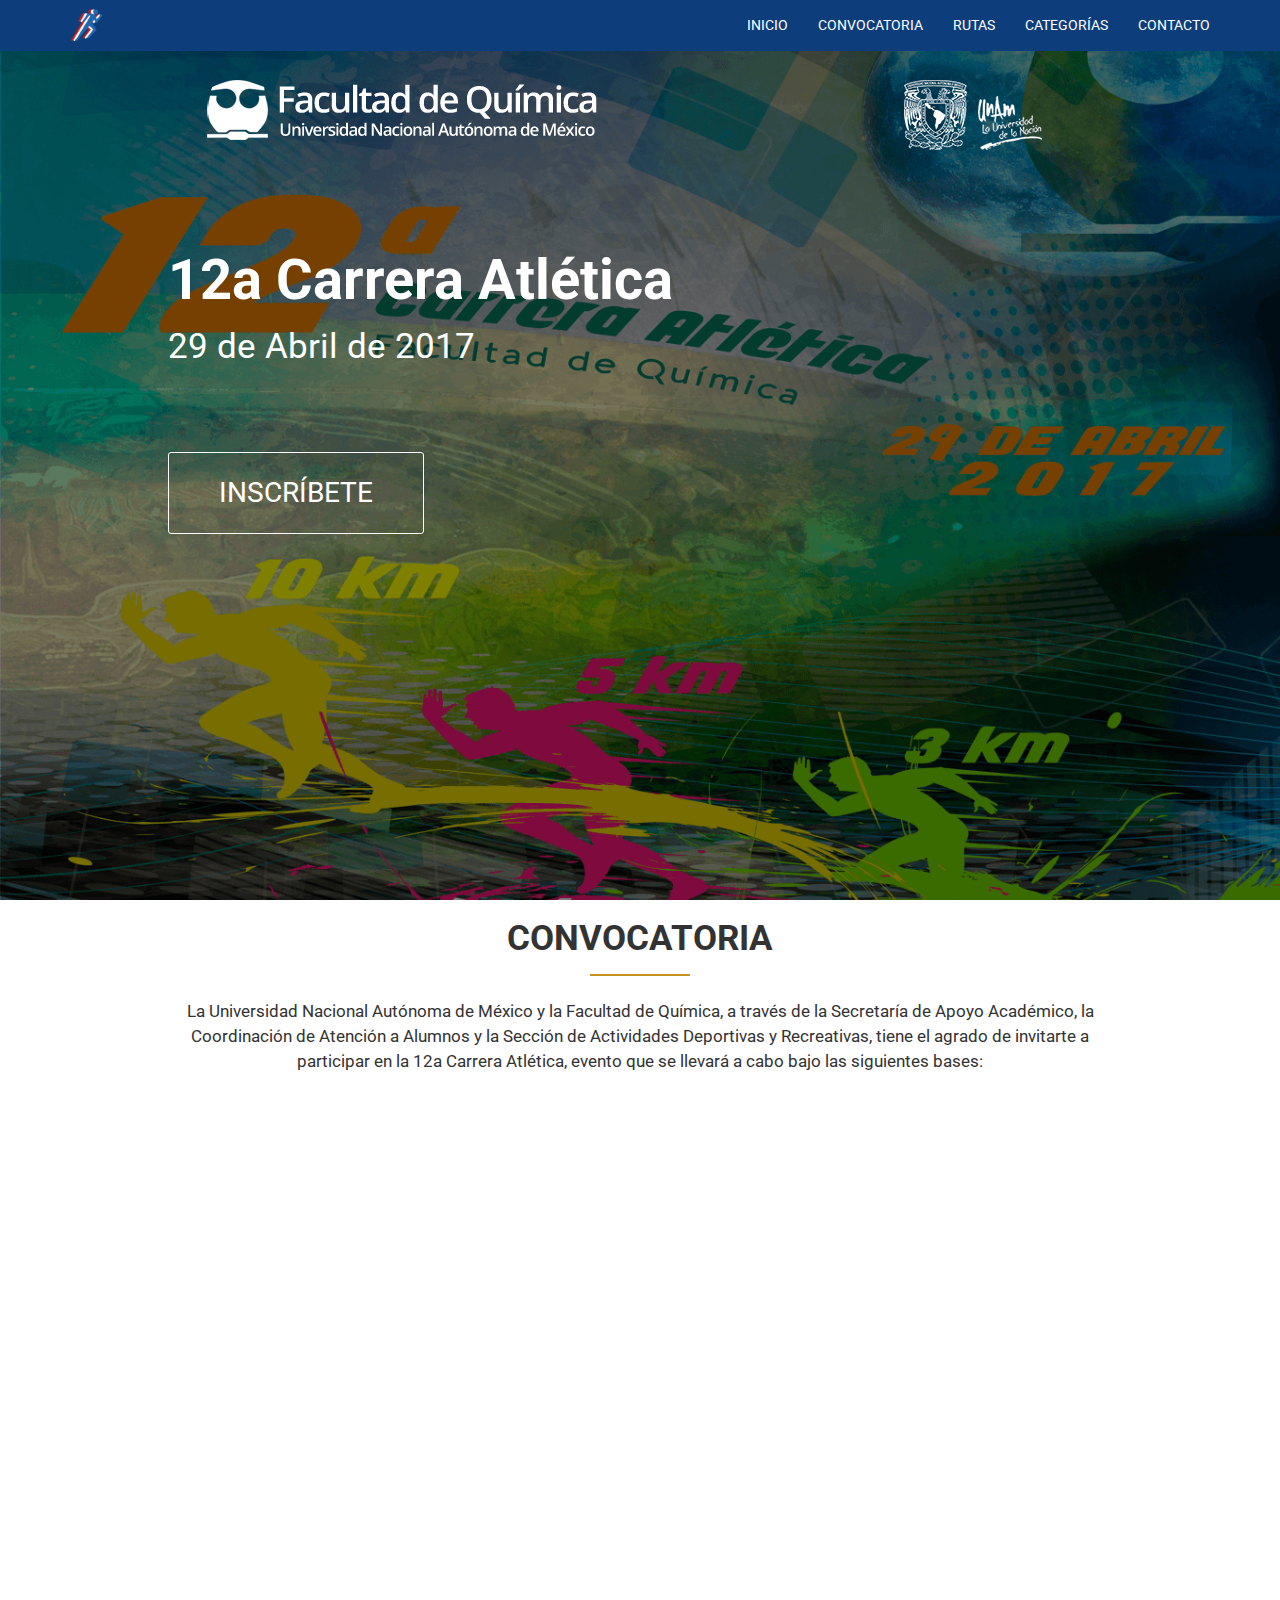
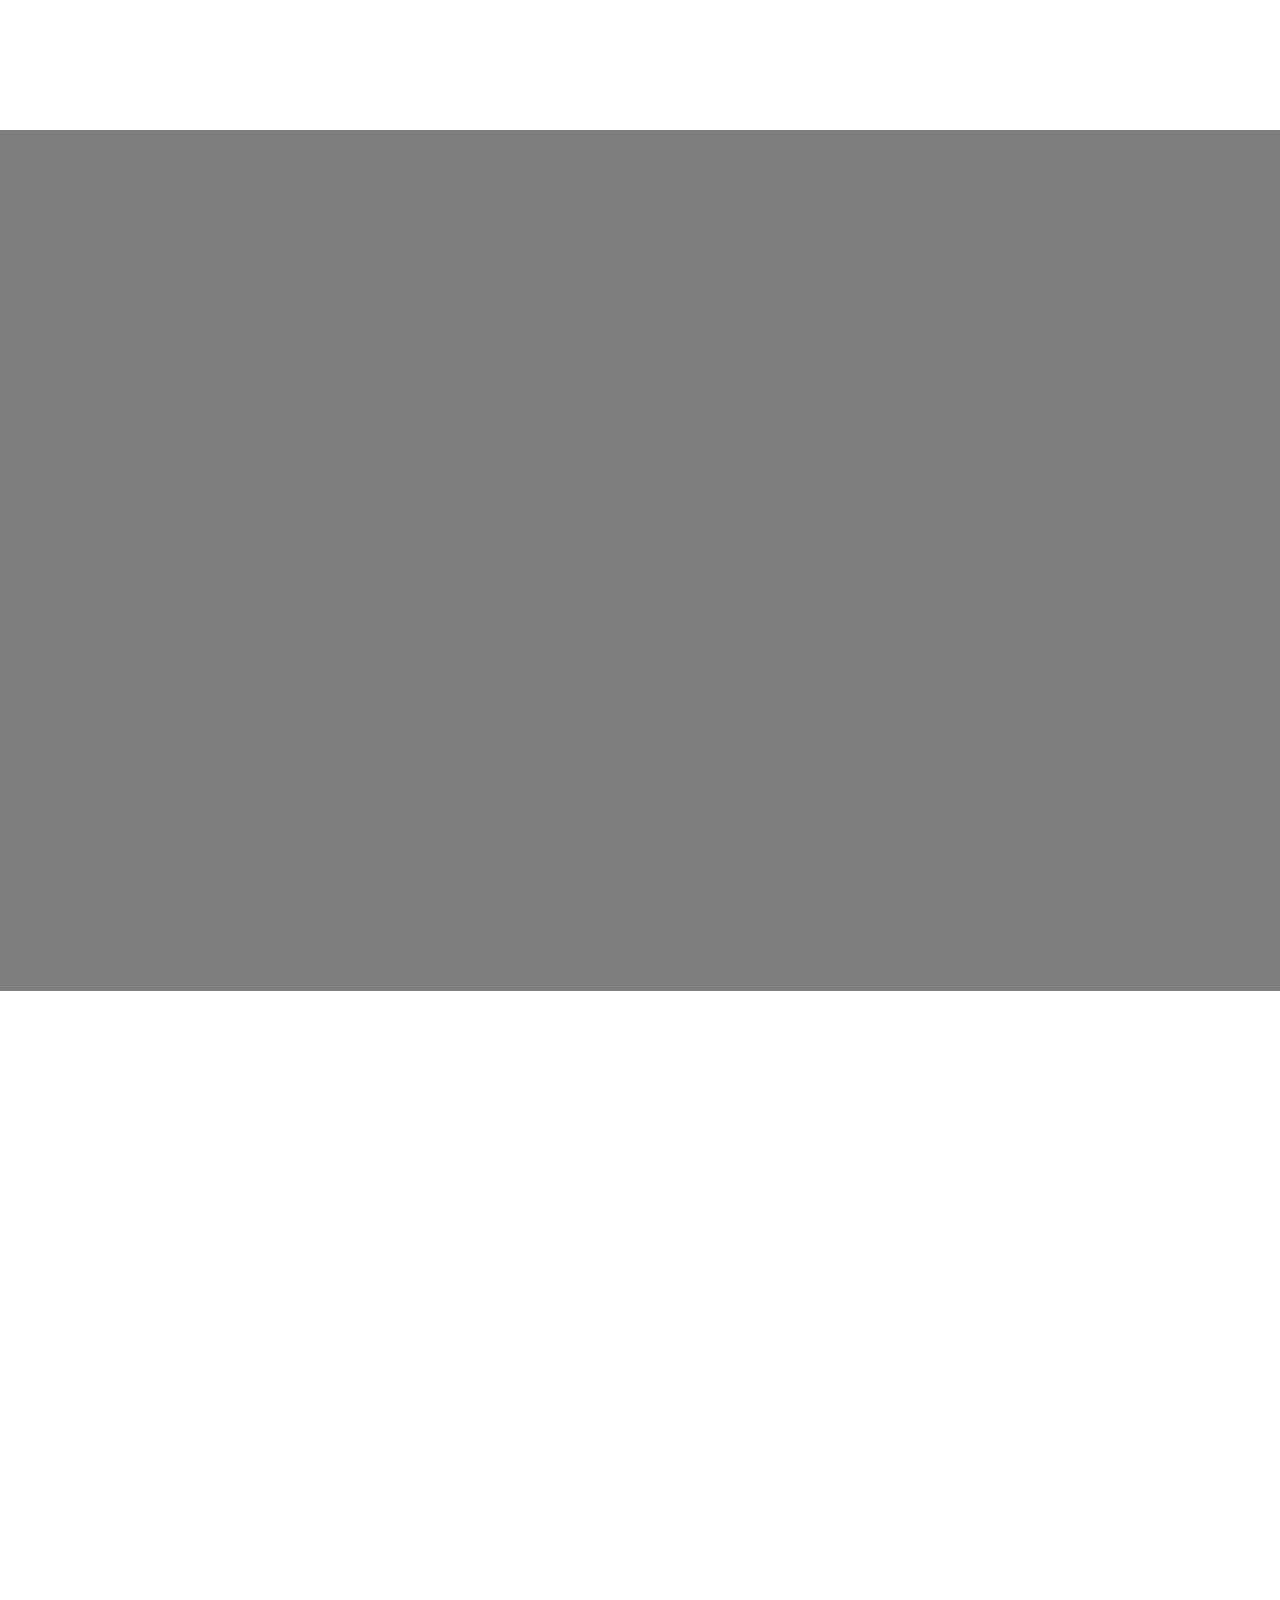
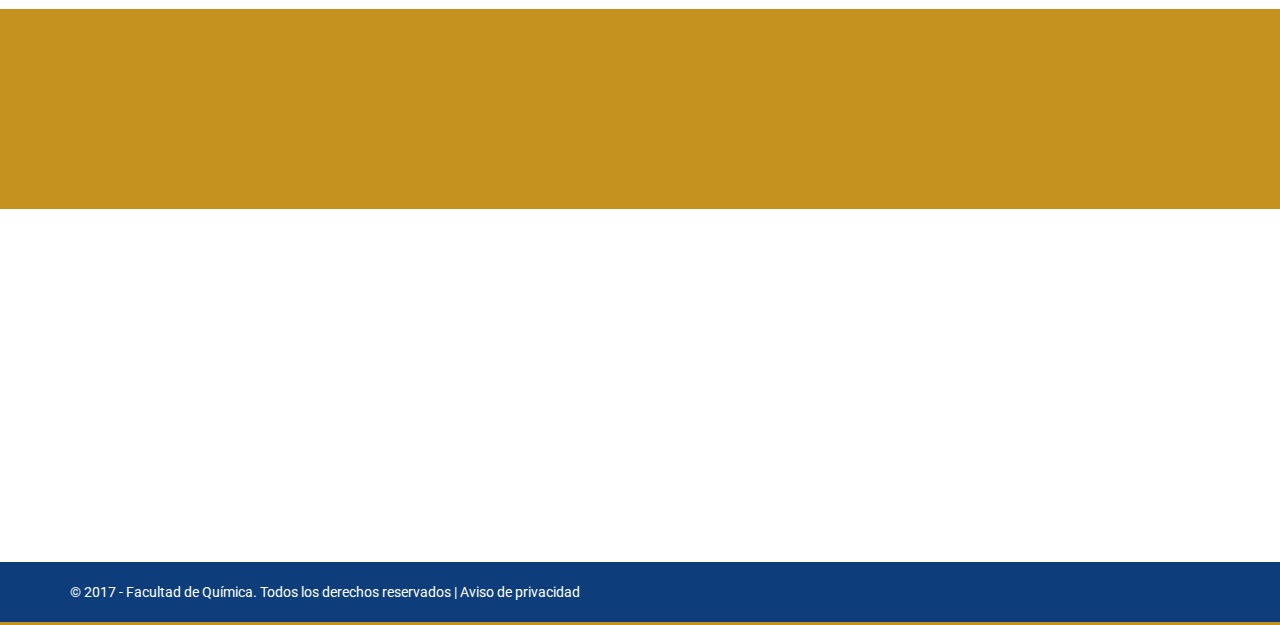
<file: proyecto_final/index.html>
<!DOCTYPE html>
<html lang="es">
<head>
	<meta charset="utf-8">
	<meta http-equiv="X-UA-Compatible" content="IE=edge">
	<meta name="viewport" content="width=device-width, initial-scale=1">
	<link rel="icon" href="images/favicon.ico">
	<title>Proyecto Final</title>

	<!-- Google Font -->
	<link href="https://fonts.googleapis.com/css?family=Roboto:400,400i,700,900" rel="stylesheet">

	<!-- Plugins -->
	<link rel="stylesheet" href="css/plugins/bootstrap.min.css">
	<link rel="stylesheet" href="css/plugins/font-awesome.min.css">
	<link rel="stylesheet" href="css/plugins/animate.min.css">

	<!-- Custom -->
	<link rel="stylesheet" href="css/style.css">
	<link rel="stylesheet" href="css/responsive.css">
</head>
<body>
	<header class="header" id="inicio">
		<nav class="navbar navbar-default navbar-fixed-top menu-principal">
			<div class="container">
				<!-- Menú colapsable -->
				<div class="navbar-header">
					<button type="button" class="navbar-toggle collapsed" data-toggle="collapse" data-target="#menu-colapsable" aria-expanded="false">
						<span class="sr-only">Toggle navigation</span>
						<span class="icon-bar"></span>
						<span class="icon-bar"></span>
						<span class="icon-bar"></span>
					</button>
					<a class="navbar-brand" href="#">
						<img src="images/logo_peque.png" alt="logo carrera">
					</a>
				</div>

				<div class="collapse navbar-collapse" id="menu-colapsable">
					<ul class="nav navbar-nav navbar-right">
						<li><a href="#inicio" class="nav-elemento">INICIO</a></li>
						<li><a href="#convocatoria" class="nav-elemento">CONVOCATORIA</a></li>
						<li><a href="#rutas" class="nav-elemento">RUTAS</a></li>
						<li><a href="#categorias" class="nav-elemento">CATEGORÍAS</a></li>
						<li><a href="#contacto" class="nav-elemento">CONTACTO</a></li>
					</ul>
				</div>
			</div>
		</nav>

		<div class="header-fondo">
			<div class="container header-container">
				<div class="row logos">
					<div class="col-md-7 col-xs-7">
						<div class="text-center">
							<a href="https://quimica.unam.mx/">
								<img class="logo-grande" src="images/logo_fq.png" alt="logo facultad de química">
								<img class="logo-peque" src="images/logo_fq_solo.png" alt="logo facultad de química">
							</a>
						</div>
					</div>

					<div class="col-md-5 col-xs-5">
						<div class="text-center">
							<a href="https://www.unam.mx/">
								<img class="logo-grande" src="images/logo_unam.png" alt="logo UNAM">
								<img class="logo-peque" src="images/logo_unam_solo.png" alt="logo UNAM">
							</a>
						</div>
					</div>
				</div> <!-- /.logos -->

				<div class="row">
					<div class="col-md-8 col-md-offset-1">
						<div class="header-texto">
							<h1>12a Carrera Atlética</h1>
							<p>29 de Abril de 2017</p>
						</div>

						<div class="header-btn">
							<a class="btn btn-inscribete wow fadeInLeft" href="#">INSCRÍBETE</a>
						</div>
					</div>
				</div>
			</div>
		</div>
	</header>

	<!-- Convocatoria -->
	<section id="convocatoria">
		<div class="container">
			<div class="row">
				<div class="col-md-10 col-md-offset-1">
					<div class="convocatoria-titulo">
						<h2>CONVOCATORIA</h2>
						<p>La Universidad Nacional Autónoma de México y la Facultad de Química, a través de la Secretaría de Apoyo Académico, la Coordinación de Atención a Alumnos y la Sección de Actividades Deportivas y Recreativas, tiene el agrado de invitarte a participar en la 12a Carrera Atlética, evento que se llevará a cabo bajo las siguientes bases:</p>
					</div>
				</div>
			</div>
		</div>

		<div class="convocatoria-info">
			<div class="container">
				<div class="row">
					<div class="col-md-6 col-md-offset-1">
						<div class="convocatoria-icon wow fadeInLeft" >
							<img class="img-responsive center-block" src="images/icons/diploma.png" alt="convocatoria">
						</div>
					</div>

					<div class="col-md-5 wow fadeInRight" >
						<div class="convocatoria-des">
							<div class="convocatoria-elemento wow fadeInUp">
								<div><i class="fa fa-calendar"></i></div>
								<h3>Fecha</h3>
								<p>29 de Abril de 2017.</p>
							</div>

							<div class="convocatoria-elemento wow fadeInUp">
								<div><i class="fa fa-clock-o"></i></div>
								<h3>Hora</h3>
								<p>19:00 Hrs.</p>
							</div>

							<div class="convocatoria-elemento wow fadeInUp">
								<div><i class="fa fa-map-marker"></i></div>
								<h3>Lugar</h3>
								<p>Ciudad Universitaria</p>
							</div>

							<div class="convocatoria-elemento wow fadeInUp">
								<div><i class="fa fa-flag-checkered"></i></div>
								<h3>Salida y Meta</h3>
								<p>Estadio Olímpico Universitario.</p>
							</div>

							<div class="convocatoria-elemento wow fadeInUp">
								<div><i class="fa fa-arrows-h"></i></div>
								<h3>Distancias</h3>
								<p>5, 10 km y caminata de 3 km.</p>
							</div>

							<div class="convocatoria-elemento wow fadeInUp">
								<div><i class="fa fa-venus-mars"></i></div>
								<h3>Ramas</h3>
								<p>Femenil y Varonil.</p>
							</div>
						</div>
					</div>
				</div>
			</div>
		</div>
	</section>

	<!-- Rutas -->
	<section class="rutas" id="rutas">
		<div class="rutas-fondo">
			<div class="container">
				<div class="row">
					<div class="col-md-12 wow bounceInDown">
						<div id="rutas-carousel" class="carousel slide" data-ride="carousel">
							<ol class="carousel-indicators">
								<li data-target="#rutas-carousel" data-slide-to="0" class="active"></li>
								<li data-target="#rutas-carousel" data-slide-to="1"></li>
								<li data-target="#rutas-carousel" data-slide-to="2"></li>
							</ol>

							<div class="carousel-inner">
								<div class="item active text-center">
									<img src="images/ruta_3km.jpg" alt="ruta 3km" class="center-block">
									<div class="rutas-info">
										<h2>Ruta 3km</h2>
									</div>
								</div>

								<div class="item text-center">
									<img src="images/ruta_5km.jpg" alt="rutas" class="center-block">
									<div class="rutas-info">
										<h2>Ruta 5km</h2>
									</div>
								</div>

								<div class="item text-center">
									<img src="images/ruta_10km.jpg" alt="rutas" class="center-block">
									<div class="rutas-info">
										<h2>Ruta 10km</h2>
									</div>
								</div>
							</div>
						</div>
					</div>
				</div>
			</div>
		</div>
	</section>

	<!-- Categorías -->
	<section class="categorias" id="categorias">
		<div class="container">
			<div class="row">
				<div class="col-md-10 col-md-offset-1">
					<div class="categorias-titulo wow fadeIn">
						<h2>CATEGORIAS</h2>
						<p>Existen 6 categorías posibles, las cuales dependen de las características listadas a continuación:</p>
					</div>
				</div>
			</div>
		</div>

		<div class="categorias-wrapper">
			<div class="container">
				<div class="row">
					<div class="col-md-4 wow fadeInLeft">
						<div class="left-categoria-elemento">
							<div class="left-categoria-elemento-icon">
								<i class="fa fa-user-circle"></i>
							</div>
							<h3>Juvenil</h3>
							<p>De 15 a 18 años.</p>
						</div>

						<div class="left-categoria-elemento">
							<div class="left-categoria-elemento-icon">
								<i class="fa fa-user-circle"></i>
							</div>
							<h3>Licenciatura (estudiantes de escuelas y facultades)</h3>
							<p>19 años en adelante.</p>
						</div>

						<div class="left-categoria-elemento">
							<div class="left-categoria-elemento-icon">
								<i class="fa fa-user-circle"></i>
							</div>
							<h3>Libre (posgrado y público en general)</h3>
							<p>19 a 39 años.</p>
						</div>
					</div>

					<div class="col-md-4">
						<div class="categoria-imagen">
							<img class="wow bounceIn img-responsive" src="images/icons/notepad.png" alt="categorías">
						</div>
					</div>

					<div class="col-md-4 wow fadeInRight">
						<div class="right-categoria-elemento">
							<div class="right-categoria-elemento-icon">
								<i class="fa fa-user-circle-o"></i>
							</div>
							<h3>Master</h3>
							<p>40 a 49 años.</p>
						</div>

						<div class="right-categoria-elemento">
							<div class="right-categoria-elemento-icon">
								<i class="fa fa-user-circle-o"></i>
							</div>
							<h3>Veteranos</h3>
							<p>50 a 59 años.</p>
						</div>

						<div class="right-categoria-elemento">
							<div class="right-categoria-elemento-icon">
								<i class="fa fa-user-circle-o"></i>
							</div>
							<h3>Veteranos plus</h3>
							<p>60 años en adelante.</p>
						</div>

						<div class="right-categoria-elemento">
							<div class="right-categoria-elemento-icon">
								<i class="fa fa-user-o"></i>
							</div>
							<h3>Caminata 3km</h3>
							<p>Libre.</p>
						</div>
					</div>
				</div>
			</div>
		</div>
	</section>

	<!-- Parallax -->
	<section class="parallax">
		<div class="parallax-fondo"></div>
	</section>

	<!-- Contacto -->
	<section class="contacto" id="contacto">
		<div class="container wow bounceIn">
			<div class="row">
				<div class="col-md-10 col-md-offset-1">
					<div class="contacto-titulo">
						<h2>Contáctanos</h2>
						<p>Envíanos un mensaje y te responderemos lo antes posible.</p>
					</div>
				</div>
			</div>
		</div>

		<div class="contacto-form wow bounceIn">
			<div class="container">
				<form role="form">
					<div class="row">
						<div class="col-md-4">
							<input type="text" class="form-control" id="nombre" placeholder="Nombre">
							<input type="email" class="form-control" id="email" placeholder="Email">
							<input type="text" class="form-control" id="asunto" placeholder="Asunto">
						</div>
						<div class="col-md-8">
							<textarea class="form-control" id="mensaje" rows="25" cols="10" placeholder="Mensaje ..."></textarea>
							<button type="button" class="btn btn-default btn-enviar">Enviar</button>
						</div>
					</div>
				</form>
			</div>
		</div>
	</section>

	<!-- Footer -->
	<footer class="footer">
		<div class="container">
			<div class="row">
				<div class="col-md-12">
					<div class="creditos">
						<p>&copy; 2017 - Facultad de Química. Todos los derechos reservados | <a href="#">Aviso de privacidad</a></p>
					</div>
				</div>
			</div>
		</div>
	</footer>

	<!-- Plugins -->
	<script src="js/plugins/jquery.min.js"></script>
	<script src="js/plugins/bootstrap.min.js"></script>
	<script src="js/plugins/wow.min.js"></script>
	<script src="js/script.js"></script>

	<!-- Custom -->
	<script src="js/script.js"></script>
</body>
</html>
</file>
<file: proyecto_final/css/style.css>
* {
	margin: 0;
	padding: 0;
	font-family: 'Roboto', sans-serif;
}
html, body { height: 100%; }
body {
	overflow-x: hidden;
	overflow-y: scroll;
}
p {
	font-size: 16px;
}

/* ===== Menú ===== */
.menu-principal {
	background-color: #0d3e7b;
	border-color: #0d3e7b;
	z-index: 110;
}
.menu-principal .navbar-brand {
	padding-top: 5px;
}
.menu-principal .navbar-nav > li > a {
	color: #fff;
	transition: all .3s;
}
.menu-principal .navbar-nav > li > a:hover {
	color: #c5911f;
}

/* ===== Header ===== */
.header {
	background-image: url('../images/header_bg.png');
	background-attachment: fixed;
	background-repeat: no-repeat;
	background-position: 50% 50%;
	background-size: cover;
	height: 100%;
	min-height: 700px;
}
.header-fondo {
	background-color: rgba(0, 0, 0, 0.5);
	height: 100%;
	min-height: 700px;
}
.logos {
	margin: 80px 0;
}
.header-texto h1 {
	color: #fff;
	font-size: 4em;
	font-weight: 700;
}
.header-texto p {
	color: #fff;
	font-size: 2.5em;
	font-weight: 400;
}
.header-btn {
	margin: 80px 0;
}
.btn-inscribete,
.btn-inscribete:focus,
.btn-inscribete:active,
.btn-inscribete:visited {
	background: transparent;
	border-color: #fff;
	color: #fff;
	padding: 20px 50px;
	font-size: 2em;
	border-radius: 3px;
	transition: all .3s;
}
.btn-inscribete:hover {
	background-color: #fff;
	color: #c5911f;
}

/* ===== Convocatoria ===== */
.convocatoria-titulo h2 {
	font-weight: 700;
	font-size: 2.5em;
	text-align: center;
	position: relative;
}
.convocatoria-titulo h2:after {
	content: '';
	position: absolute;
	bottom: -.5em;
	left: 50%;
	width: 100px;
	margin-left: -50px;
	height: 2px;
	background-color: #c5911f;
}
.convocatoria-titulo p {
	margin-top: 40px;
	font-size: 1.2em;
	line-height: 1.5em;
	text-align: center;
}
.convocatoria-info {
	margin: 30px;
}
.convocatoria-elemento {
	position: relative;
	padding-bottom: 4px;
	padding-left: 90px;
}
.convocatoria-elemento div {
	position: absolute;
	top: 0;
	left: 0;
	width: 90px;
	text-align: center;
}
.convocatoria-elemento div i {
	font-size: 4em;
	color: #c5911f;
}
.convocatoria-elemento h3 {
	font-size: 2em;
	font-weight: 700;
}

/* ===== Rutas ===== */
.rutas {
	background-image: url('../images/rutas_bg.jpg');
	background-attachment: fixed;
	background-repeat: no-repeat;
	background-size: cover;
	background-position: 50% 50%;
}
.rutas-fondo {
	background-color: rgba(0, 0, 0, 0.5);
	padding-top: 40px;
}
.carousel-inner .item img {
	border: 2px solid #c5911f;
	border-radius: 3px;
	padding: 3px;
}
.rutas-info {
	padding-bottom: 50px;
}
.rutas-info h2 {
	color: #fff;
	text-transform: uppercase;
	font-weight: 700;
	font-size: 2em;
}

/* ===== Categorías ===== */
.categorias-wrapper {
	margin: 50px 0;
}
.categorias-titulo h2 {
	font-weight: 700;
	font-size: 2.5em;
	text-align: center;
	position: relative;
}
.categorias-titulo h2:after {
	content: '';
	position: absolute;
	bottom: -.5em;
	left: 50%;
	width: 100px;
	margin-left: -50px;
	height: 2px;
	background-color: #c5911f;
}
.categorias-titulo p {
	margin-top: 40px;
	font-size: 1.2em;
	line-height: 1.5em;
	text-align: center;
}
.left-categoria-elemento {
	position: relative;
	padding-right: 80px;
	text-align: right;
}
.left-categoria-elemento-icon {
	position: absolute;
	right: 0;
	font-size: 3em;
	color: #c5911f;
	width: 90px;
	text-align: center;
}
.left-categoria-elemento h3 {
	font-size: 2em;
	font-weight: 700;
}
.right-categoria-elemento {
	position: relative;
	padding-left: 80px;
	text-align: left;
}
.right-categoria-elemento-icon {
	position: absolute;
	left: 0;
	font-size: 3em;
	color: #c5911f;
	width: 90px;
	text-align: center;

}
.right-categoria-elemento h3 {
	font-size: 2em;
	font-weight: 700;
}

/* ===== Paralax separador ===== */
.parallax {
	background: url(../images/pattern.png) #c5911f;
	background-repeat: no-repeat;
	background-attachment: fixed;
	background-size: cover;
	background-position: 50% 50%;
}
.parallax-fondo {
	padding: 100px 0;
}

/* ===== Contacto ===== */
.contacto-titulo {
	padding-bottom: 20px;
}
.contacto-titulo h2 {
	font-weight: 700;
	font-size: 2.5em;
	text-align: center;
	position: relative;
}
.contacto-titulo h2:after {
	content: '';
	position: absolute;
	bottom: -.5em;
	left: 50%;
	width: 100px;
	margin-left: -50px;
	height: 2px;
	background-color: #c5911f;
}
.contacto-titulo p {
	margin-top: 40px;
	font-size: 1.2em;
	line-height: 1.5em;
	text-align: center;
}
.contacto-form {
	padding-bottom: 20px;
}
.contacto-form .form-control {
	width: 100%;
	height: 45px;
	background-color: transparent;
	border: 1px solid #ccc;
	border-radius: 3px;
	margin-bottom: 15px;
	transition: all .3s;
}
#mensaje {
	height: 100px;
	resize: none;
}
.btn-enviar,
.btn-enviar:active,
.btn-enviar:focus,
.btn-enviar:visited {
	background-color: transparent;
	border: 1px solid #c5911f;
	border-radius: 3px;
	width: 100%;
	height: 50px;
	font-size: 1.3em;
	color: #c5911f;
	transition: all .3s;
}
.btn-enviar:hover {
	background: #c5911f;
	color: #fff;
	border-color: #fff;
}

/* ===== Footer ===== */
.footer {
	background-color: #0d3e7b;
	padding: 20px 0 10px 0;
	border-bottom: 3px solid #c5911f;
}
.footer p {
	color: #fff;
	font-size: 1em;
}
.footer a {
	color: #fff;
}
.footer a:hover {
	text-decoration: none;
	color: #c5911f;
	transition: all .3s;
}
</file>
<file: proyecto_final/css/responsive.css>
@media only screen and (max-width: 650px) {
	.logo-peque {
		display: inherit;
	}
	.logo-grande {
		display: none;
	}
	.header-texto,
	.header-btn {
		text-align: center;
	}
}

@media only screen and (min-width: 651px) {
	.logo-peque {
		display: none;
	}
	.logo-grande {
		display: inherit;
	}
}
</file>
